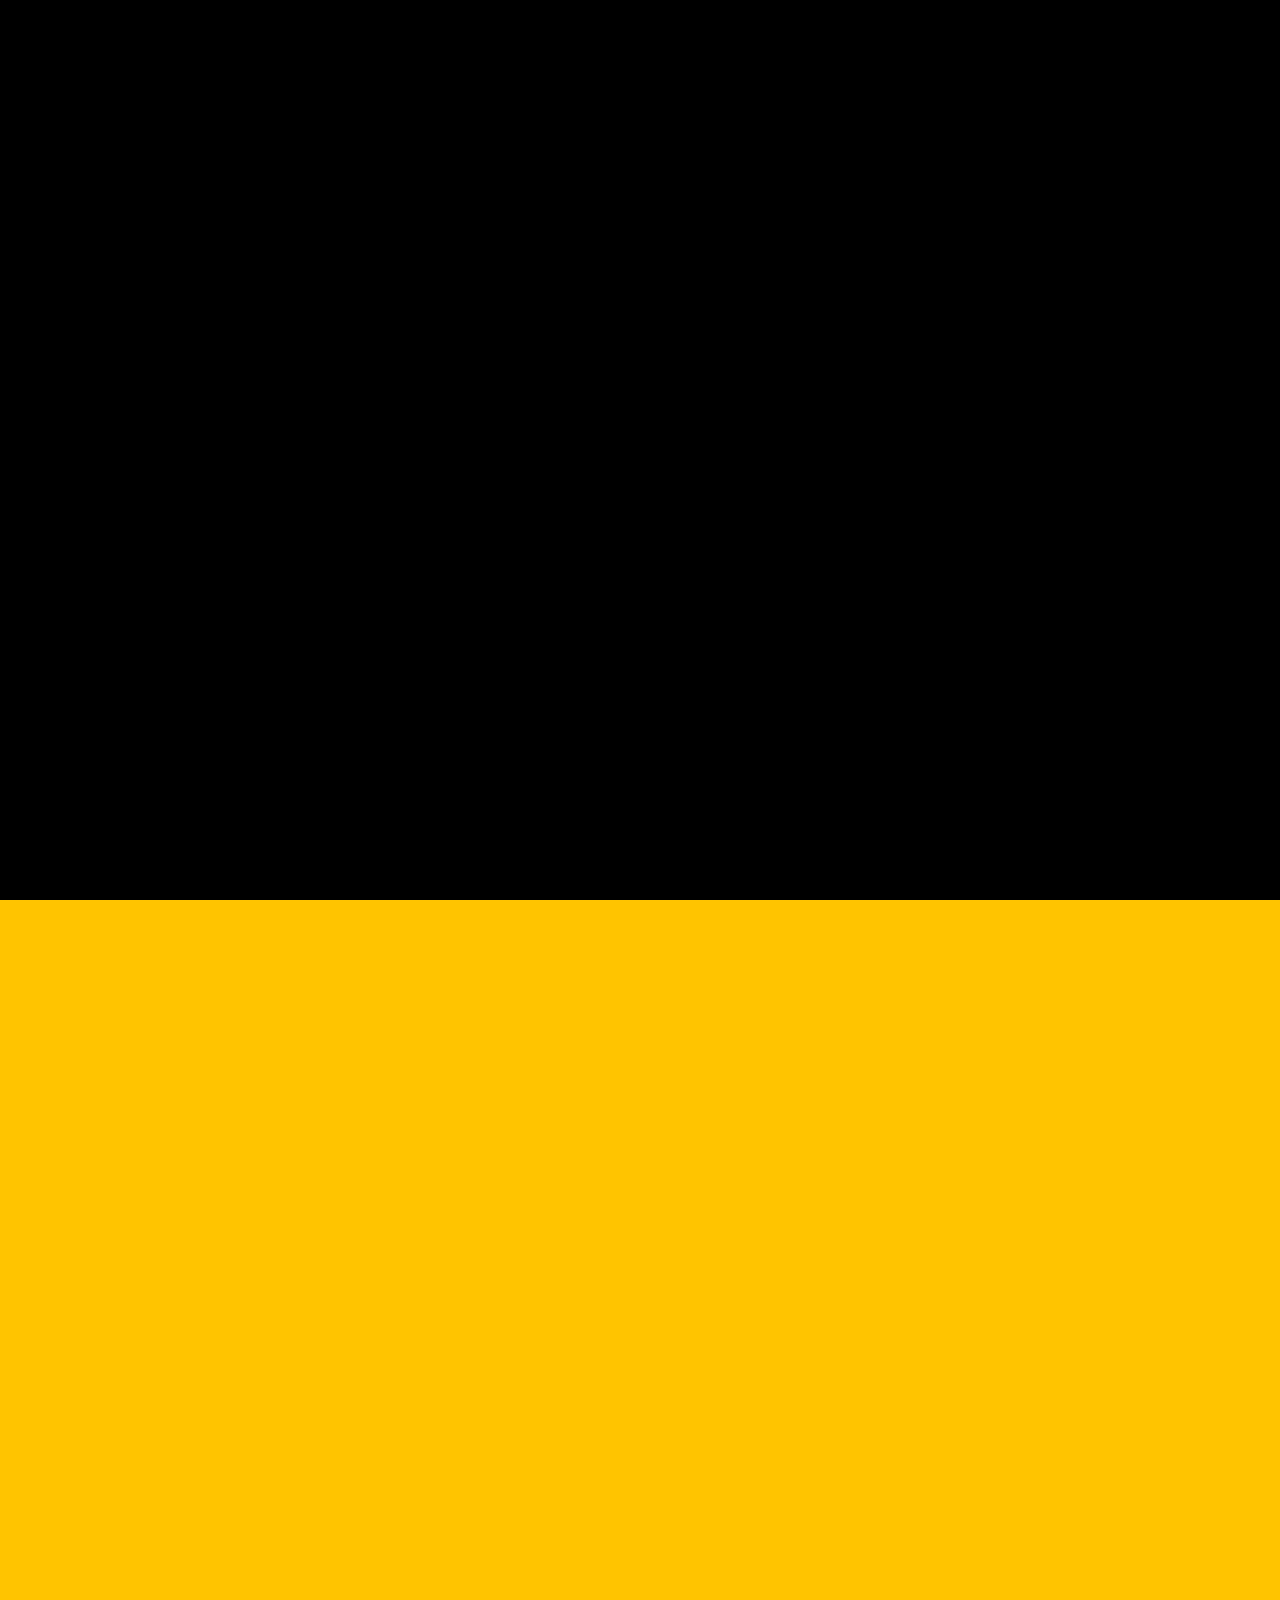
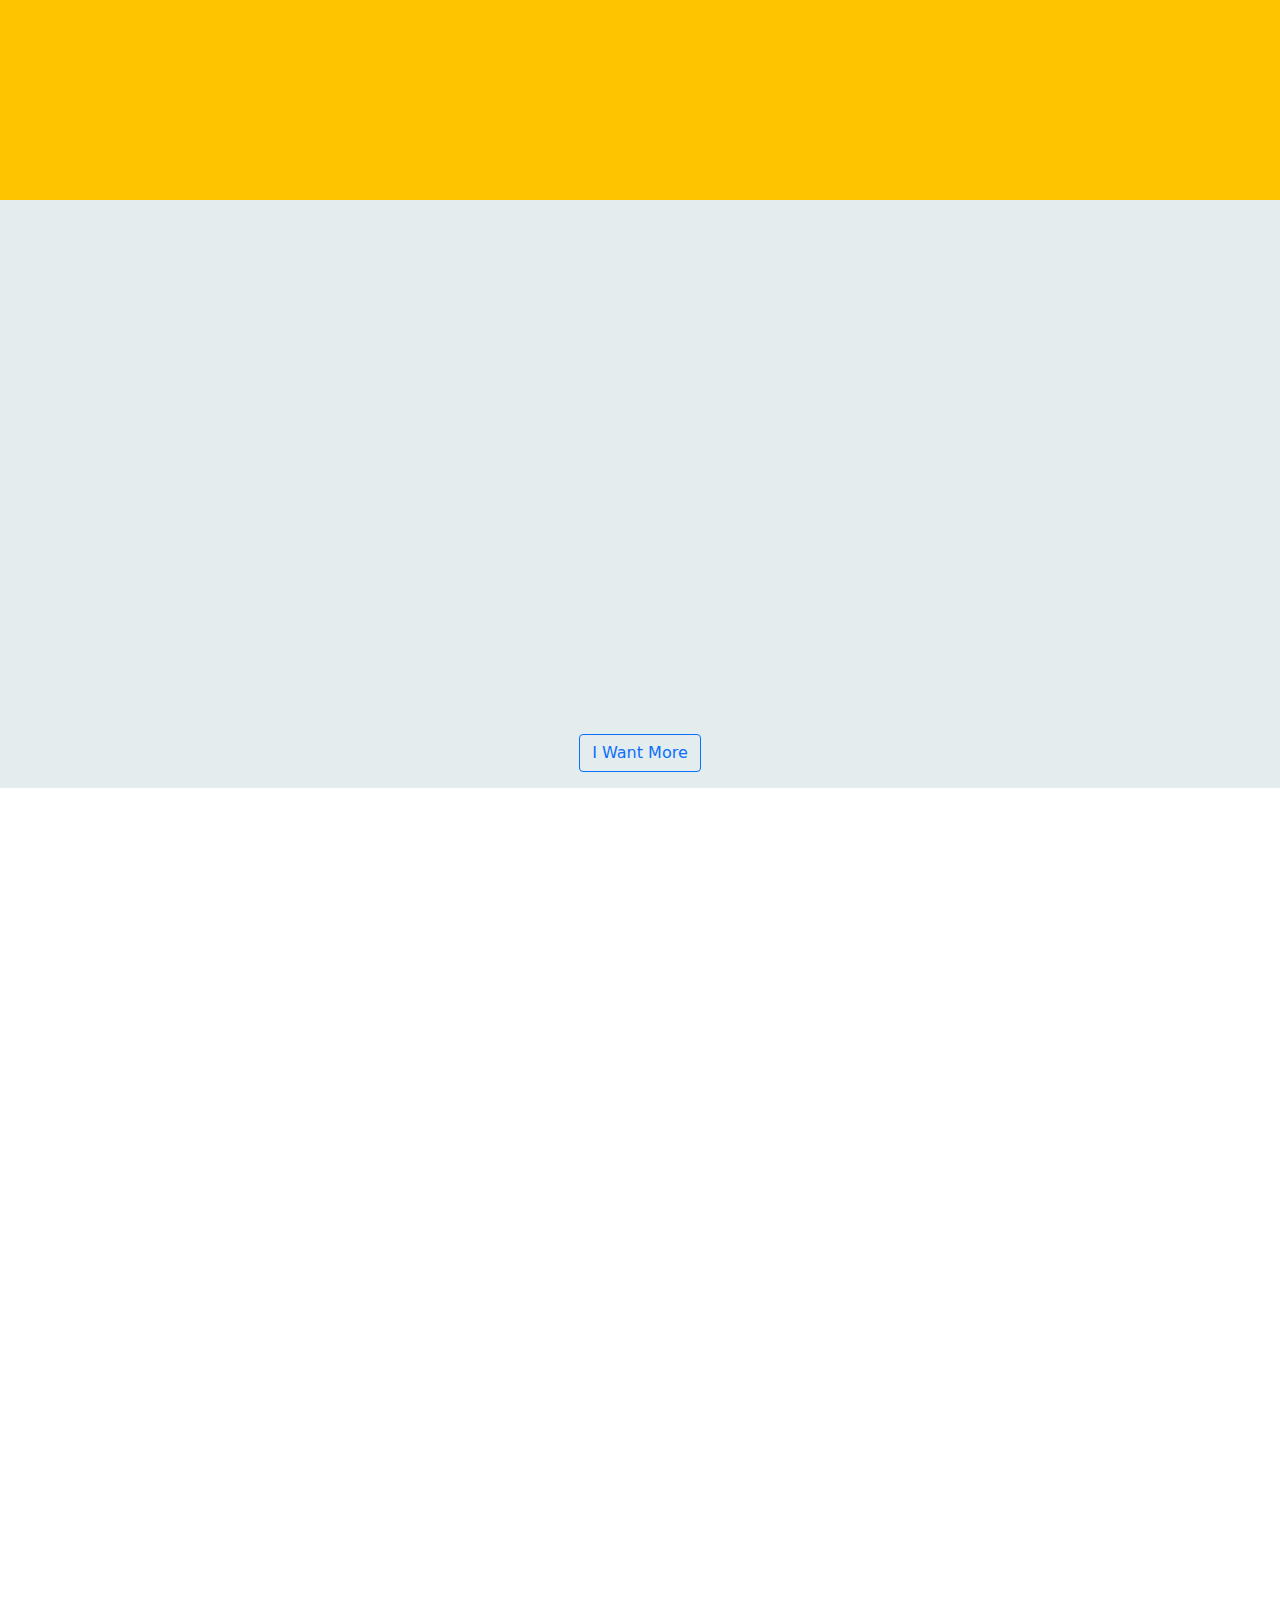
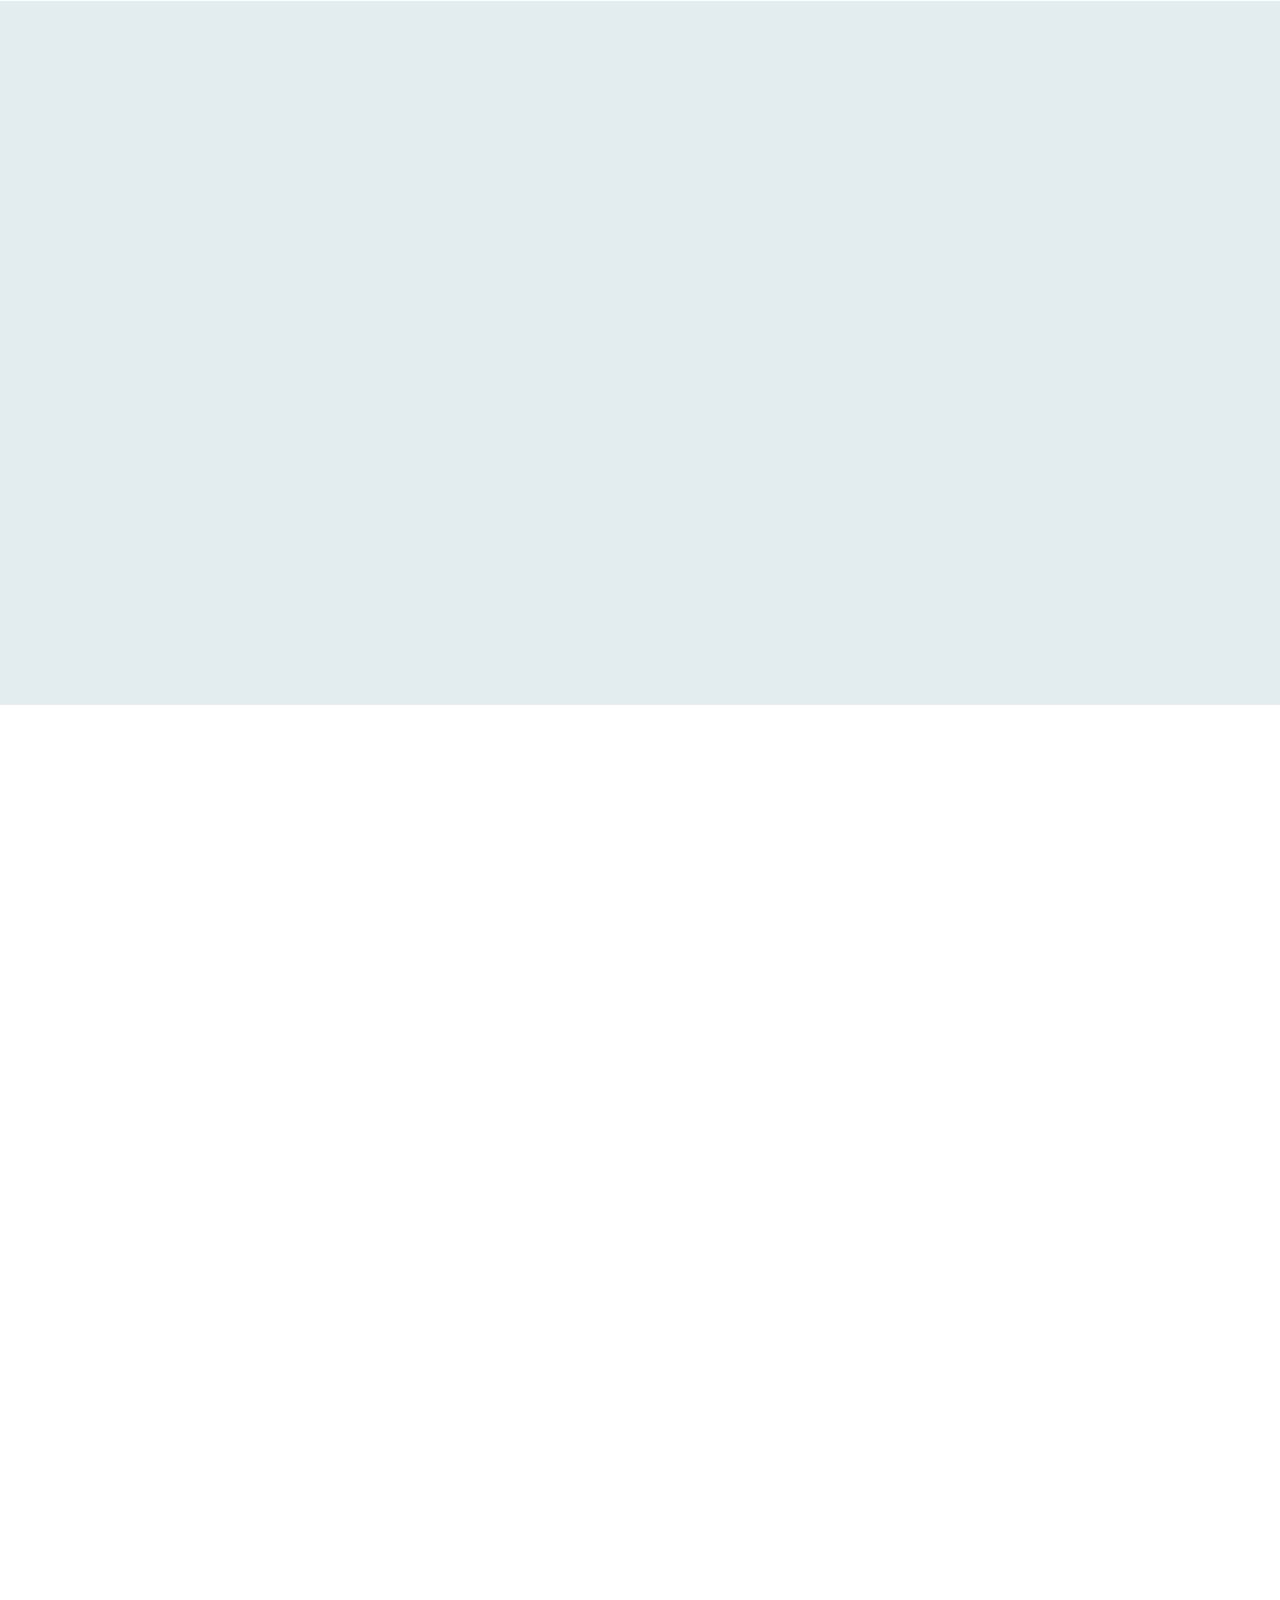
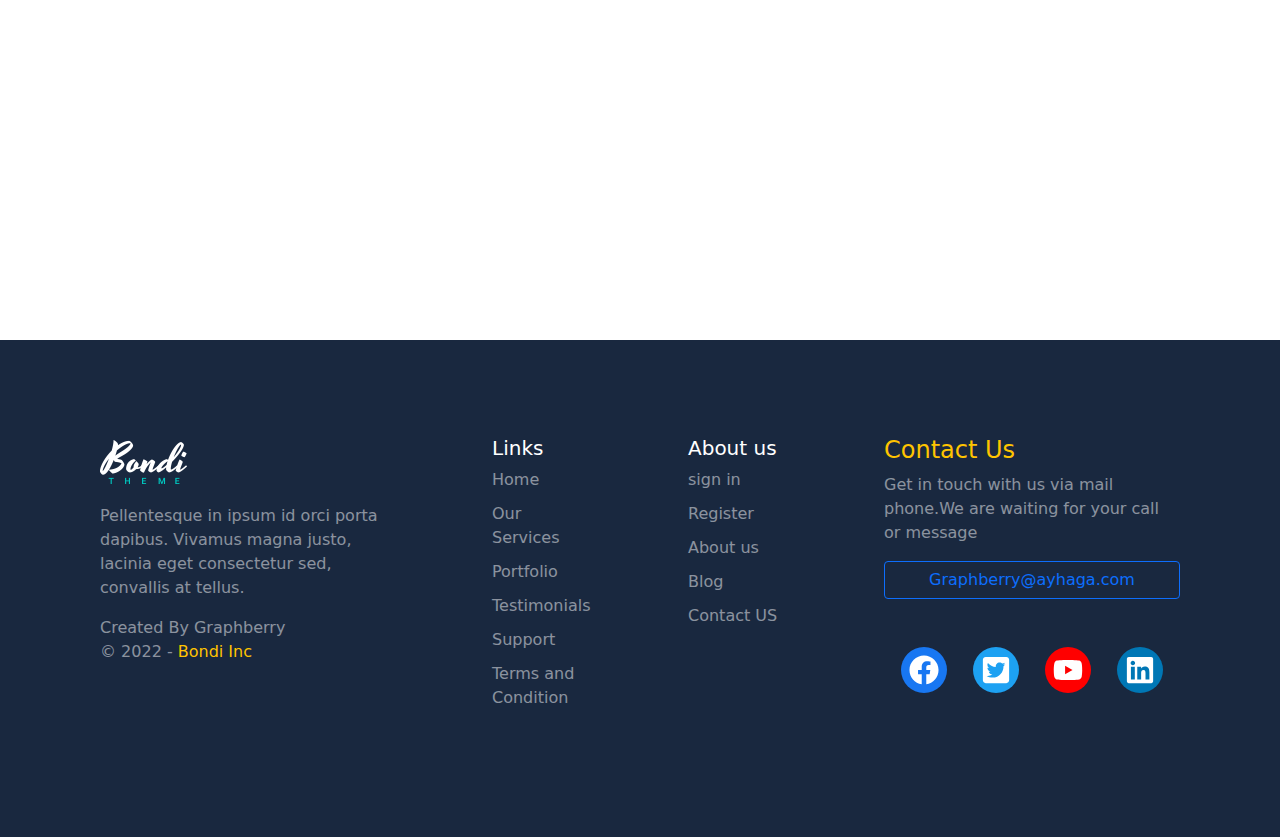
<file: index.html>
<!DOCTYPE html>
<html lang="en">
<head>
    <meta charset="UTF-8">
    <meta http-equiv="X-UA-Compatible" content="IE=edge">
    <meta name="viewport" content="width=device-width, initial-scale=1.0">
    <title>bondi</title>
    <link rel="stylesheet" href="css/bootstrap.min.css">
    <link rel="stylesheet" href="css/all.min.css">
    <link rel="stylesheet" href="css/bondi.css">

    <script src="https://ajax.googleapis.com/ajax/libs/jquery/3.6.0/jquery.min.js"></script>

</head>
<body>
    <main>
        <nav class="navbar navbar-expand-lg navbar-light ">
            <div class="container-fluid">
            <div class="ms-5">
                <img  src="photos/logo.png">
            </div>
            <button class="navbar-toggler " type="button" data-bs-toggle="collapse" data-bs-target="#navbarSupportedContent" aria-controls="navbarSupportedContent" aria-expanded="false" aria-label="Toggle navigation">
                <span class="navbar-toggler-icon "></span>
            </button>
            <div class="collapse navbar-collapse" id="navbarSupportedContent">
                <ul class="navbar-nav me-auto mb-2 mb-lg-0 ">
                <li class="nav-item">
                    <a class="nav-link active"  href="#">Home</a>
                </li>
                <li class="nav-item">
                    <a class="nav-link" href="#">Service</a>
                </li>
                <li class="nav-item ">
                    <a class="nav-link " href="#" >
                    Portfolio
                    </a>
                </li>
                <li class="nav-item">
                    <a class="nav-link " href="#" >About</a>
                </li>
                <li class="nav-item">
                    <a class="nav-link" href="#">contact</a>
                </li>
                </ul>
                <form class="d-flex">
                <a class="btn btn-outline-info  me-3" href="sign in.html">
                Sign in
                </a>
                <a class="btn btn-outline-light me-5" href="sign up.html" >Sign up</a>
                </form>
            </div>
            </div>
        </nav>
    </main>
    <div class="landing text-center d-flex justify-content-center align-items-center">
        <div class="text text-light">
            <h1>Taste the Creativity</h1>
            <p id="typeEffect"></p>
            <a href="#start"><button class="btn btn-outline-primary">Get started</button></a>
        </div>
    </div>
    <div id="start" class="features text-center mt-5 mb-5 animation">
        <img src="photos/title.png " class="mb-4">
        <h1>We are Good at</h1>
        <p class=" text-black-50 text-uppercase">some of thede stuff under</p>
    </div>

    <div class="row ">
        <div class="col-md-6 col-lg-3 text-center p-1 animation ">
            <div class="icons position-relative ">
                <i class="fa-solid fa-1 position-absolute bottom-0 number"></i>
                <i class="fa-solid fa-pencil position-absolute bottom-0 icon"></i>
            </div>
            <h4 class="mb-3 mt-3 ">GRAPHIC DESIGN</h4>
            <p class="text-black-50 lh-lg">Pellentesque in ipsum id orci porta dapibus. Vivamus magna justo, lacinia eget consectetur sed, convallis at tellus.

            </p>

        </div>
        <div class="col-md-6 col-lg-3 text-center p-1 animation">
            <div class="icons position-relative ">
                <i class="fa-solid fa-2 position-absolute bottom-0 number"></i>
                <i class="fa-solid fa-tv position-absolute bottom-0 icon"></i>
            </div>
            <h4 class="mb-3 mt-3 ">GRAPHIC DESIGN</h4>
            <p class="text-black-50 lh-lg">Pellentesque in ipsum id orci porta dapibus. Vivamus magna justo, lacinia eget consectetur sed, convallis at tellus.

            </p>

        </div>
        <div class="col-md-6 col-lg-3 text-center p-1 animation">
            <div class="icons position-relative">
                <i class="fa-solid fa-3 position-absolute bottom-0 number"></i>
                <i class="fa-solid fa-pencil position-absolute bottom-0 icon"></i>
            </div>
            <h4 class="mb-3 mt-3 ">GRAPHIC DESIGN</h4>
            <p class="text-black-50 lh-lg">Pellentesque in ipsum id orci porta dapibus. Vivamus magna justo, lacinia eget consectetur sed, convallis at tellus.

            </p>

        </div>
        <div class="col-md-6 col-lg-3 text-center p-1 animation">
            <div class="icons position-relative">
                <i class="fa-solid fa-4 position-absolute bottom-0 number"></i>
                <i class="fa-solid fa-tv position-absolute bottom-0 icon"></i>
            </div>
            <h4 class="mb-3 mt-3 ">GRAPHIC DESIGN</h4>
            <p class="text-black-50 lh-lg">Pellentesque in ipsum id orci porta dapibus. Vivamus magna justo, lacinia eget consectetur sed, convallis at tellus.

            </p>

        </div>

    </div>

    <div class="our-work text-center pt-1">
        <div  class="features text-center mt-5 mb-5 animation">
            <img src="photos/title.png " class="mb-4">
            <h1>We Make This</h1>
            <p class=" text-black-50 text-uppercase">PREPARE TO BE AMAZED</p>
        </div>
        <ul class="list-unstyled d-flex justify-content-center mt-5 mb-5 switcher animation">
            <li data-type='.all'class="active">All</li>
            <li data-type=".design">Design</li>
            <li data-type=".code">Code</li>
            <li data-type=".photo">Photo</li>
            <li data-type=".app">App</li>
        </ul>
        <div class="row this animation">
            <div class="col-sm-6 col-md-4 col-lg-3 ">
                <div class="box bg-white">
                    <img src="photos/work-01.jpg" alt="" class="img-fluid  all design">
                </div>
            </div>
            <div class="col-sm-6 col-md-4 col-lg-3">
                <div class="box bg-white ">
                    <img src="photos/work-02.jpg" alt="" class="img-fluid all design">
                </div>
            </div>
            <div class="col-sm-6 col-md-4 col-lg-3">
                <div class="box bg-white ">
                    <img src="photos/work-03.jpg" alt="" class="img-fluid all code">
                </div>
            </div>
            <div class="col-sm-6 col-md-4 col-lg-3">
                <div class="box bg-white ">
                    <img src="photos/work-04.jpg" alt="" class="img-fluid all code">
                </div>
            </div>
            <div class="col-sm-6 col-md-4 col-lg-3">
                <div class="box bg-white ">
                    <img src="photos/work-05.jpg" alt="" class="img-fluid all photo">
                </div>
            </div>
            <div class="col-sm-6 col-md-4 col-lg-3">
                <div class="box bg-white ">
                    <img src="photos/work-06.jpg" alt="" class="img-fluid all photo">
                </div>
            </div>
            <div class="col-sm-6 col-md-4 col-lg-3">
                <div class="box bg-white ">
                    <img src="photos/work-07.jpg" alt="" class="img-fluid all app">
                </div>
            </div>
            <div class="col-sm-6 col-md-4 col-lg-3">
                <div class="box bg-white ">
                    <img src="photos/work-08.jpg" alt="" class="img-fluid all app">
                </div>
            </div>
        </div>
        <button class="btn btn-outline-primary mt-3 mb-3">I Want More</button>
    </div>

    <div>
        <div  class="stuff m-auto text-center mt-5 mb-5 animation">
            <img src="photos/title.png " class="mb-4">
            <h1>Some Stuff About Us</h1>
            <h6>THE GREAT TEAM</h6>
            <p class=" text-black-50 text-uppercase">Donec rutrum congue leo eget malesuada. Mauris blandit aliquet elit, eget tincidunt nibh pulvinar a.
                Pellentesque in ipsum id orci porta dapibus.
                Proin eget tortor risus. Donec sollicitudin molestie malesuada.</p>
        </div>
    </div>
    <div class="row">
        <div class="col-lg-5 mb-4 mt-4 text-black-50 text-md-start text-center p-5 animation">
            <p>Vestibulum ac diam sit amet quam vehicula elementum sed sit amet dui.
            Mauris blandit aliquet elit, eget tincidunt nibh pulvinar a.
            Donec rutrum congue leo eget malesuada. Mauris blandit aliquet elit,
            eget tincidunt nibh pulvinar a. Pellentesque in ipsum id orci porta dapibus.
            Proin eget tortor risus. Donec sollicitudin molestie malesuada.</p>
            <button class="btn btn-outline-primary">ORDER ME ONE</button>
        </div>
        <div class="col-lg-7 text-center animation">
            <img class="img-fluid" src="photos/laptop.png" alt="">
        </div>
    </div>

    <div class="team">
        <div class="text-center pt-5 mt-3 mb-3 animation px-1">
            <h1 class="fw-bold">Meet THe Team</h1>
            <p class="text-black-50">Donec rutrum congue leo eget malesuada. Mauris blandit aliquet elit,
            eget tincidunt nibh pulvinar a. Pellentesque in ipsum id orci porta dapibus.
            Proin eget tortor risus. Donec sollicitudin molestie malesuada.</p>
        </div>
        <div class="team row pt-5">
            <div class="col-lg-3 col-md-6 col-sm-12 animation p-3">
                <div class="box-2 text-center bg-white">
                    <div class="img">
                        <img class="img-fluid" src="photos/team-1.png" >
                        <div class="social">
                            <i class=" fa-brands fa-facebook-f "></i>
                        <i class="fa-brands fa-instagram"></i>
                        <i class="fa-brands fa-twitter"></i>
                        </div>
                    </div>
                    <h4>Luke Skywalker</h4>
                    <blockquote class="py-2">“I don't understand how we got by those troops. I thought we were dead.“</blockquote>
                    
                </div>
            </div>
            <div class="col-lg-3 col-md-6 col-sm-12 animation p-3">
                <div class="box-2 text-center bg-white">
                    <div class="img">
                        <img class="img-fluid" src="photos/team-2.png" >
                        <div class="social">
                            <i class=" fa-brands fa-facebook-f "></i>
                            <i class="fa-brands fa-instagram"></i>
                            <i class="fa-brands fa-twitter"></i>
                        </div>
                    </div>
                    <h4>Luke Skywalker</h4>
                    <blockquote class="py-2">“I don't understand how we got by those troops. I thought we were dead.“</blockquote>
                </div>
            </div>
            <div class="col-lg-3 col-md-6 col-sm-12 animation p-3">
                <div class="box-2 text-center bg-white">
                    <div class="img">
                        <img class="img-fluid" src="photos/team-3.png" >
                        <div class="social">
                            <i class=" fa-brands fa-facebook-f "></i>
                        <i class="fa-brands fa-instagram"></i>
                        <i class="fa-brands fa-twitter"></i>
                        </div>
                    </div>
                    <h4>Luke Skywalker</h4>
                    <blockquote class="py-2">“I don't understand how we got by those troops. I thought we were dead.“</blockquote>
                    
                </div>
            </div>
            <div class="col-lg-3 col-md-6 col-sm-12 animation p-3">
                <div class="box-2 text-center bg-white">
                    <div class="img">
                        <img class="img-fluid" src="photos/team-4.png" >
                        <div class="social">
                            <i class=" fa-brands fa-facebook-f "></i>
                        <i class="fa-brands fa-instagram"></i>
                        <i class="fa-brands fa-twitter"></i>
                        </div>
                    </div>
                    <h4>Luke Skywalker</h4>
                    <blockquote class="py-2">“I don't understand how we got by those troops. I thought we were dead.“</blockquote>
                    
                </div>
            </div>
        </div>

    </div>
    <div class="text-center animation p-5 start">
        <div class=" text-white py-5">
            <h2 class="text-white py-3">Start Your Project Now</h4>
            <p>Leave your description and we start the engine.Don't worry,you can cancel anytime</p>
            <button  class="btn btn-outline-primary">START PROJECT</button>
        </div>
    </div>

    <div class="main-blog text-center p-5 ">
        <div class="blog py-3 animation">
            <img class="img-fluid " src="photos/title.png" alt="">
            <h2>Read Our Blog</h2>
            <p>NEW STORIES</p>
        </div>
        <div class="blog-img row ">
            <div class="col-lg-4 col-md-12 text-start px-3 animation">
                <div class="card">
                    <img class="img-fluid" src="photos/blog-1.jpg" alt="">
                <div class="p-2">
                    <p class="text-black-50">Jan 17, 2022</p>
                    <p class="fw-bold fs-5">Some Awesome Blog Title Here</p>
                </div>
                </div>
            </div>
            <div class="col-lg-4 col-md-12 text-start px-3 animation">
                <div class="card ">
                    <img class="img-fluid" src="photos/blog-2.jpg" alt="">
                <div class="p-2">
                    <p class="text-black-50">Jan 17, 2022</p>
                    <p class="fw-bold fs-5">Some Awesome Blog Title Here</p>
                </div>
                </div>
            </div>
            <div class="col-lg-4 col-md-12 text-start px-3 animation">
                <div class="card">
                    <img class="img-fluid" src="photos/blog-3.jpg" alt="">
                    <div class="p-2">
                        <p class="text-black-50">Jan 17, 2022</p>
                        <p class="fw-bold fs-5">Some Awesome Blog Title Here</p>
                    </div>
                </div>
            </div>
            
        </div>
        <div class="p-5 animation">
            <button class="btn btn-outline-primary">MORE STORIES</button>
        </div>
    </div>

    <div class="main-mail text-center animation">
        <div class="row p-5">
            <div class="col-lg-4 col-md-12 py-2 animation">
                <h2>Subscribe to our Newsletter:</h2>
            </div>
            <div class="form col-lg-4 col-md-6 py-3 animation">
                <input type="text">
                <label>Enter Email Address</label>
            </div>
            <div class="col-lg-4 col-md-6 py-3">
                <button class="btn btn-outline-primary animation ">Subscribe</button>
            </div>
        </div>
    </div>

    <div class="footer p-5 text-white">
        <div class="row ">
            <div class="col-lg-4 col-md-6 text-md-start text-center p-5 text-white-50">
                    <img class="my-1" src="photos/logo.png">
                    <p class="my-3"> Pellentesque in ipsum id orci porta dapibus.
                    Vivamus magna justo, lacinia eget consectetur sed, convallis at tellus.</p>
                    <p class="my-3">Created By Graphberry<br>
                        © 2022 -<span> Bondi Inc</span></p>
            </div>
            <div class="col-lg-2 col-md-6 text-md-start text-center p-5">
                <h5>Links</h5>
                <ul class="list-unstyled text-white-50">
                    <li>Home</li>
                    <li>Our Services</li>
                    <li>Portfolio</li>
                    <li>Testimonials</li>
                    <li>Support</li>
                    <li>Terms and Condition</li>
                    
                </ul>
            </div>
            <div class="col-lg-2 col-md-6 text-md-start text-center p-5 ">
                <h5>About us</h5>
                <ul class="list-unstyled text-white-50">
                    <li>sign in</li>
                    <li>Register</li>
                    <li>About us</li>
                    <li>Blog</li>
                    <li>Contact US</li>
                    
                </ul>
            </div>
            <div class="col-lg-4 col-md-6 text-md-start text-center p-5">
                <h4>Contact Us</h4>
                <p class="text-white-50">Get in touch with us via mail phone.We are waiting for your call or message</p>
                <button class="btn btn-outline-primary w-100">Graphberry@ayhaga.com</button>
                <div class="iconat d-flex justify-content-around py-5 px-1" >
                    <i class="fa-brands fa-facebook"></i>
                    <i class="fa-brands fa-twitter-square"></i>
                    <i class="fa-brands fa-youtube"></i>
                    <i class="fa-brands fa-linkedin"></i>
                </div>
            </div>
        </div>
    </div>













    <div class="intro bg-black">
        <div class="intro-text">

            <h1 class="hide" >
                <span>Welcome</span>
            </h1>
            <h1 class="hide">
                <span>To</span>
            </h1>
            <h1 class="hide">
                <span>Bondi</span>
            </h1>
        </div>
    </div>
    <div class="slider">

    </div>

    <div class="scrollTop d-flex justify-content-center align-items-center text-white ">
        <i class="fa-solid fa-circle-arrow-up"></i>    </div>



    <script src="https://cdnjs.cloudflare.com/ajax/libs/gsap/3.10.4/gsap.min.js" 
    integrity="sha512-VEBjfxWUOyzl0bAwh4gdLEaQyDYPvLrZql3pw1ifgb6fhEvZl9iDDehwHZ+dsMzA0Jfww8Xt7COSZuJ/slxc4Q==" 
    crossorigin="anonymous" referrerpolicy="no-referrer"></script>
    <script src="js/bootstrap.bundle.min.js"></script>
    <script src="js/all.min.js"></script>
    <script src="js/script.js"></script>
    <script src="js/main.js"></script>
</body>
</html>
</file>
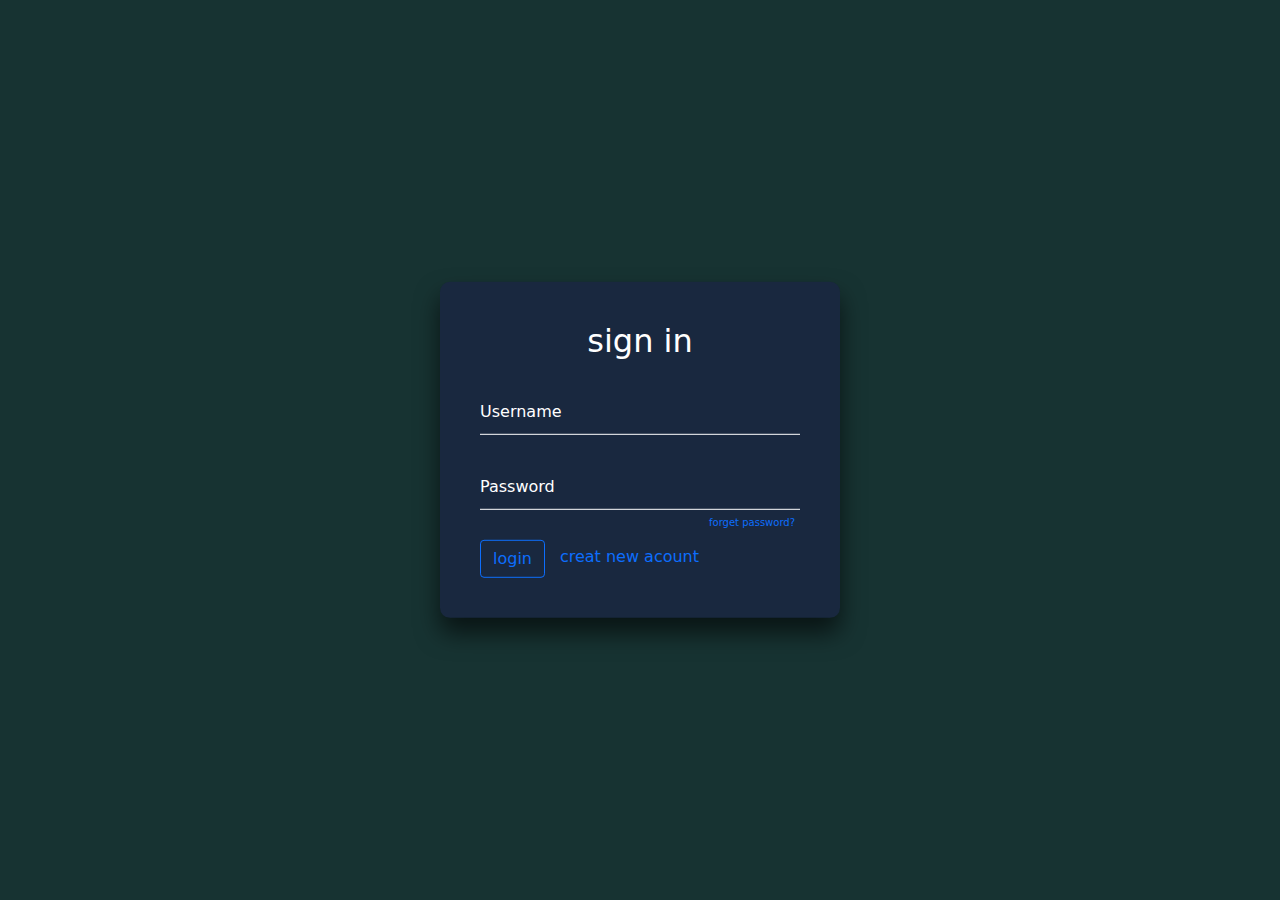
<file: sign in.html>
<!DOCTYPE html>
<html lang="en">
<head>
    <meta charset="UTF-8">
    <meta http-equiv="X-UA-Compatible" content="IE=edge">
    <meta name="viewport" content="width=device-width, initial-scale=1.0">
    <title>sign in</title>
    <link rel="stylesheet" href="css/bondi.css">
    <link rel="stylesheet" href="css/bootstrap.min.css">
    <link rel="stylesheet" href="css/all.min.css">
</head>
<body>
    <div class="v">
    <div class="login-box">
        <h2>sign in</h2>
        <form>
        <div class="user-box">
            <input type="text" name="" required="" />
            <label class="f">Username</label>
        </div>
        <div class="user-box">
            <input type="password" name="" required="" />
            <label class="f">Password</label>
            <a class="forget">forget password?</a>
        </div>
        <button class="btn btn-outline-primary">login</button>
        <a href="sign up.html">creat new acount</a>
    
    </div>
    </div>
    <div class="pass d-flex justify-content-center align-items-center">
        معلش
    </div>
    <div class="close">
        X
    </div>
    <div class="black-screen ">

    </div>
    <script src="js/bootstrap.bundle.min.js"></script>
    <script src="js/all.min.js"></script>
    <script src="js/login.js"></script>
</body>
</html>
</file>
<file: css/bondi.css>
:root{
    --main-color:#33d1cc;
    --second-color:#ffc400;
    --dark-color:#19283f
}
body{
    position: relative;
    /* overflow: hidden; */
}
*{
    margin: 0;
    padding: 0;
    box-sizing: border-box;
}
main{
    height: 60px;

}
.intro{
    position: fixed;
    top: 0;
    left: 0;
    width: 100%;
    height: 100%;
    display: flex;
    justify-content: center;
    align-items: center;
    z-index: 100;
}
.intro-text{
    color: var(--main-color);
}
.intro-text h1{
    font-size: 4rem;
    overflow: hidden;
    
}
.hide span{
    transform: translateY(100%);
    display: block;
}
.slider{
    position: fixed;
    top: 0;
    left: 0;
    width: 100%;
    height: 100%;
    display: flex;
    justify-content: center;
    align-items: center;
    background-color: var(--second-color);
    transform: translateY(100%);
}
.navbar{
    background-color: var(--dark-color);
    position: fixed;
    width: 100%;
    z-index: 10;
}
.navbar-nav{
    padding-left: 3rem;
}
.navbar li a{
    color: white!important;
}
ul li .active{
    color: var(--main-color)!important;
}
ul li:hover a{
    color: var(--main-color)!important;
}
.landing{
    background-color: var(--dark-color);
    height: calc(100vh - 60px);
}
.v{
    background-color: #173332;
    height: 100vh;
    position: relative;
}
.login-box {
    position: absolute;
    top: 50%;
    left: 50%;
    width: 400px;
    padding: 40px;
    transform: translate(-50%, -50%);
    background: var(--dark-color);
    box-sizing: border-box;
    box-shadow: 0 15px 25px rgba(0,0,0,.6);
    border-radius: 10px;
}
.login-box h2 {
    margin: 0 0 30px;
    padding: 0;
    color: #fff;
    text-align: center;
}

.login-box .user-box {
    position: relative;
}

.login-box .user-box input {
    width: 100%;
    padding: 10px 0;
    font-size: 16px;
    color: #fff;
    margin-bottom: 30px;
    border: none;
    border-bottom: 1px solid #fff;
    outline: none;
    background: transparent;
}
.login-box .user-box label {
    position: absolute;
    top:0;
    left: 0;
    padding: 10px 0;
    font-size: 16px;
    color: #fff;
    pointer-events: none;
    transition: .5s;
}

.user-box input:focus ~ label{
    top: -20px;
    left: 0;
    color: var(--main-color);
    font-size: 12px;
}
.login-box a{
    text-decoration: none;
    float: right;
    padding: 5px;
}
.forget{
    position: relative;
    font-size: 10px;
    top: -30px;
    cursor: pointer;
}

.pass{
    position: absolute;
    top: 50%;
    right: 50%;
    background-color: white;
    width: 300px;
    height: 150px;
    border-radius: 10px;
    transform: translate(50%,-50%);
    z-index: -5;
    
}
.close{
    position: absolute;
    top: 38%;
    right: 40%;
    background-color: red;
    padding: 5px;
    border-radius: 50%;
    height: 30px;
    width: 30px;
    text-align: center;
    line-height: normal;
    cursor:pointer;
    color: wheat;
    z-index: 5;
    opacity: 0;
}
.black-screen{
    background-color: #000000ce;
    z-index: -1;
    height: 100vh;
    width: 100%;
    position: absolute;
    top: 0;
}
.icons{
    height: 200px;
}
.icons svg{
    left: 50%;
    transform: translate(-50%);
}
.icons .number{
    font-size: 12rem;
    opacity: .2;

}
.icons .icon{
    color: var(--main-color);
    font-size: 3rem;
}
.row h4{
    color: var(--second-color);
}
.row{
    --bs-gutter-x: -0.5rem;
}
.animation{
    transform: translateY(100px);
    transition: 1s;
    opacity: 0;
}

.our-work ul li {
    padding: 0.5rem 1rem ;
    cursor: pointer;
}
.our-work ul  .active {
    background-color: var(--main-color);
    border-radius: 5px;
}
.our-work ul li:not(.active):hover{
    color: var(--main-color);
}
.our-work{
    background-color: #e3eded;
}

.this div{
    padding: 5px;
    border-radius:5px;
}

.stuff{
    max-width: 500px;
}
.scrollTop{
    height: 40px;
    width: 35px;
    background-color:var(--main-color);
    position: fixed;
    right:-35px;
    bottom: 40px;
    border-radius:50% ;
    animation: scroll 1s infinite alternate;
    cursor: pointer;
    transition: .5s;
    
}
.show{
    right: 10px;
}

@keyframes scroll{
    from {transform: translateY(0);}
    to {transform: translateY(10px);}
}

.team{
    background-color: #e3eded;
}
.team h1{
    color: var(--second-color);
}
.team h4{
    background-color: var(--main-color);
    color: black;
    padding: 15px;
}
.box-2 .img{
    position: relative;
}
.box-2 .img::after{
    content: '';
    height:100%;
    width: 100%;
    z-index: 1;
    position: absolute;
    top: 0;
    left: 0;
    transition: .5s;
}
.box-2 .img:hover::after{
    background-color: rgba(0, 0, 0, 0.735);
}
.box-2 .social{
    position: absolute;
    top: 50%;
    right: 50%;
    transform: translate(50%,-50%);
    color: white;
    z-index: 5;
    font-size: 2rem;
}
.social svg{
    padding-right: 1.5rem;
    cursor: pointer;
    transform: translateY(100%);
    opacity: 0;
    transition: .5s;
}
.box-2 .img:hover .social svg{
    transform: translateY(0);
    opacity: 1;
}

.social svg:hover{
    color: var(--main-color);
}

.start{
    background-color: var(--dark-color);
}
.card{
    border: 1px solid rgba(0,0,0,.125);
    border-radius: 0.25rem;
    overflow: hidden;
}
.card img{
    transition: .5s;
}
.card:hover img{
    transform: scale(1.1);
}
::-webkit-scrollbar{
    width: 10px;
}

::-webkit-scrollbar-track{
    background-color: var(--second-color);
}
::-webkit-scrollbar-thumb{
    background-color: var(--dark-color);
}
.main-mail{
    background-color: var(--second-color);
}
.main-mail .form{
    position: relative;
}
.main-mail h2{
    color: var(--dark-color);
}
.main-mail .form input{
    width: 100%;
    border: none;
    border-bottom: 1px solid white;
    outline: none;
    background-color: transparent;
    padding: 5px;
}
.main-mail .form label{
    position: absolute;
    top: 0%;
    left: 0;
    font-size: larger;
    color: white;
    transition: .5s;
    z-index: -1;
}
.main-mail .form input:focus ~label{
    font-size: small;
    top:-10px;
    color: var(--dark-color);
}
.footer{
    background-color: var(--dark-color);
}
.footer span{
    color: var(--second-color);
}
.footer li{
    margin-bottom: 10px;
    cursor: pointer;
}
.footer .iconat{
    font-size: 30px;
}
.footer .iconat svg{
    height: 30px;
    width: 30px;
    border-radius: 50%;
    padding: 8px;
    cursor: pointer;
    transition: .3s;
}
.iconat .fa-facebook{
    background-color: #1877f2;
}
.iconat .fa-twitter-square{
    background-color: #1da1f2;
}
.iconat .fa-linkedin{
    background-color: #0077b5;
}
.iconat .fa-youtube{
    background-color: #ff0000;
}
.footer .iconat svg:hover{
    transform: scale(1.1);
}
</file>
